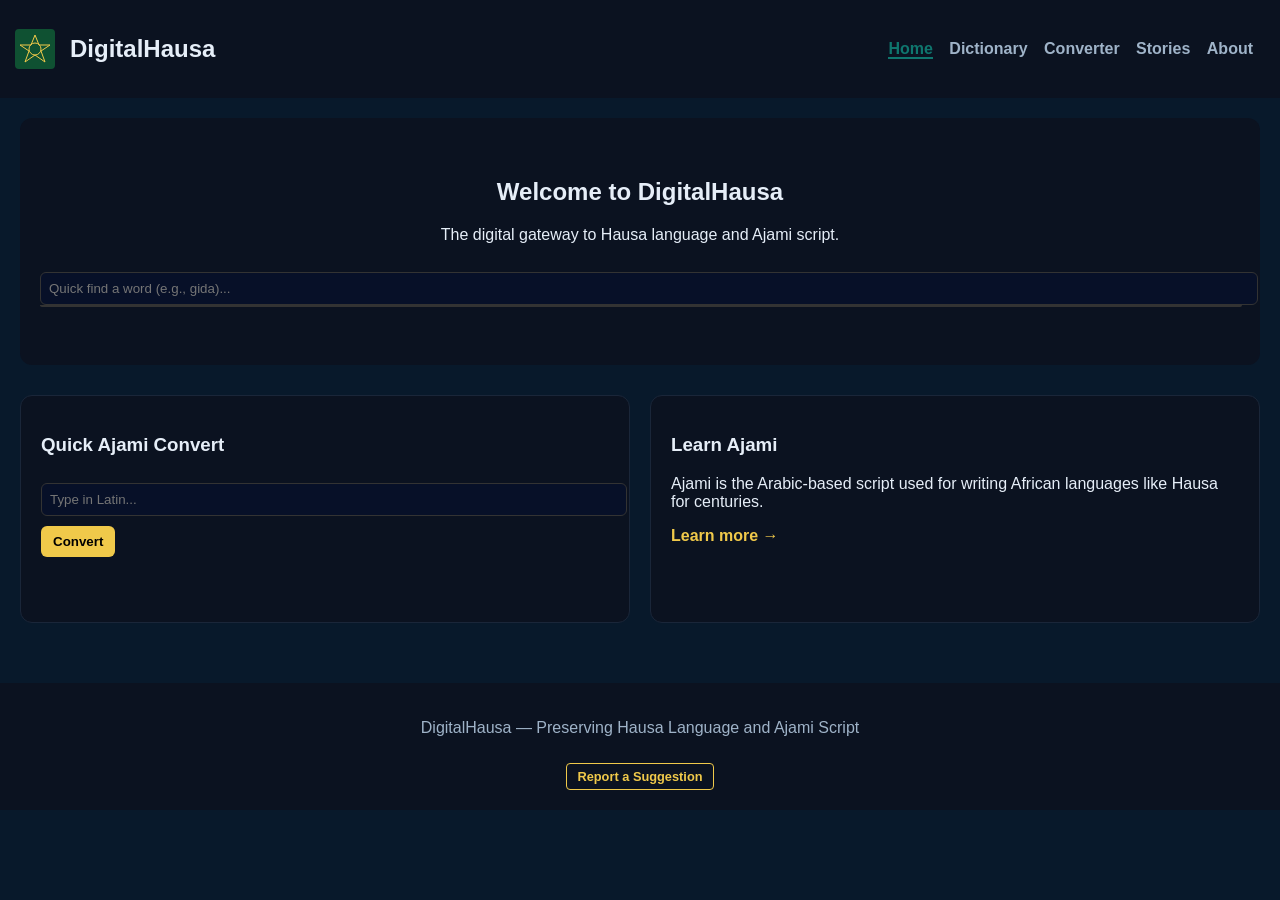
<file: index.html>
<!DOCTYPE html>
<html>
<head>
<meta charset="UTF-8">
<meta name="viewport" content="width=device-width,initial-scale=1">
<title>DigitalHausa Home</title>
<link rel="stylesheet" href="css/styles.css">
  <link rel="shortcut icon" href="assets/logo.svg" type="image/x-icon" />
<style>
  .hero { text-align: center; padding: 40px 20px; background: #0b1220; border-radius: 12px; margin-bottom: 30px; }
  .quick-search-container { position: relative; margin: 20px 0; }
  #quickResults { 
    position: absolute; width: 100%; background: #0b1220; border: 1px solid #333; 
    border-radius: 0 0 8px 8px; z-index: 10; max-height: 200px; overflow-y: auto; 
  }
  .quick-item { padding: 10px; cursor: pointer; border-bottom: 1px solid #1a2639; }
  .quick-item:hover { background: #1a2639; color: #f0c94a; }
  .home-grid { display: grid; grid-template-columns: 1fr 1fr; gap: 20px; margin-top: 20px; }
  @media (max-width: 600px) { .home-grid { grid-template-columns: 1fr; } }
  .mini-box { background: #0b1220; padding: 20px; border-radius: 12px; border: 1px solid #1a2639; }
</style>
</head>
<body>

<header>
  <img src="assets/logo.svg" alt="Logo">
  <div class="header-content">
    <h2>DigitalHausa</h2>
    <button class="menu-toggle" id="menuToggle" aria-label="Toggle Navigation">
      <span></span>
      <span></span>
      <span></span>
    </button>
    <nav id="mainNav">
      <a href="index.html">Home</a>
      <a href="dictionary.html">Dictionary</a>
      <a href="converter.html">Converter</a>
      <a href="stories.html">Stories</a>
      <a href="about.html">About</a>
    </nav>
  </div>
</header>

<main>
  <section class="hero">
    <h1>Welcome to DigitalHausa</h1>
    <p>The digital gateway to Hausa language and Ajami script.</p>
    
    <div class="quick-search-container">
      <input type="text" id="quickSearch" placeholder="Quick find a word (e.g., gida)...">
      <div id="quickResults"></div>
    </div>
  </section>

  <div class="home-grid">
    <div class="mini-box">
      <h3>Quick Ajami Convert</h3>
      <input type="text" id="miniInput" placeholder="Type in Latin...">
      <button id="miniConvert">Convert</button>
      <div id="miniOutput" class="ajami" style="margin-top:15px; min-height:30px; color:#f0c94a; font-size:24px;"></div>
    </div>

    <div class="mini-box">
      <h3>Learn Ajami</h3>
      <p>Ajami is the Arabic-based script used for writing African languages like Hausa for centuries.</p>
      <a href="about.html" style="color:#f0c94a; text-decoration:none; font-weight:bold;">Learn more →</a>
    </div>
  </div>
</main>

<footer>
  <p>DigitalHausa — Preserving Hausa Language and Ajami Script</p>
  <button id="correctionBtn" style="background:transparent; color:#f0c94a; border:1px solid #f0c94a; margin-top:10px; font-size:0.8em;">
    Report a Suggestion
  </button>
</footer>


<script src="data/dictionary.js"></script>
<script src="js/converter.js"></script>
<script src="js/main.js"></script>

</body>
</html>
</file>
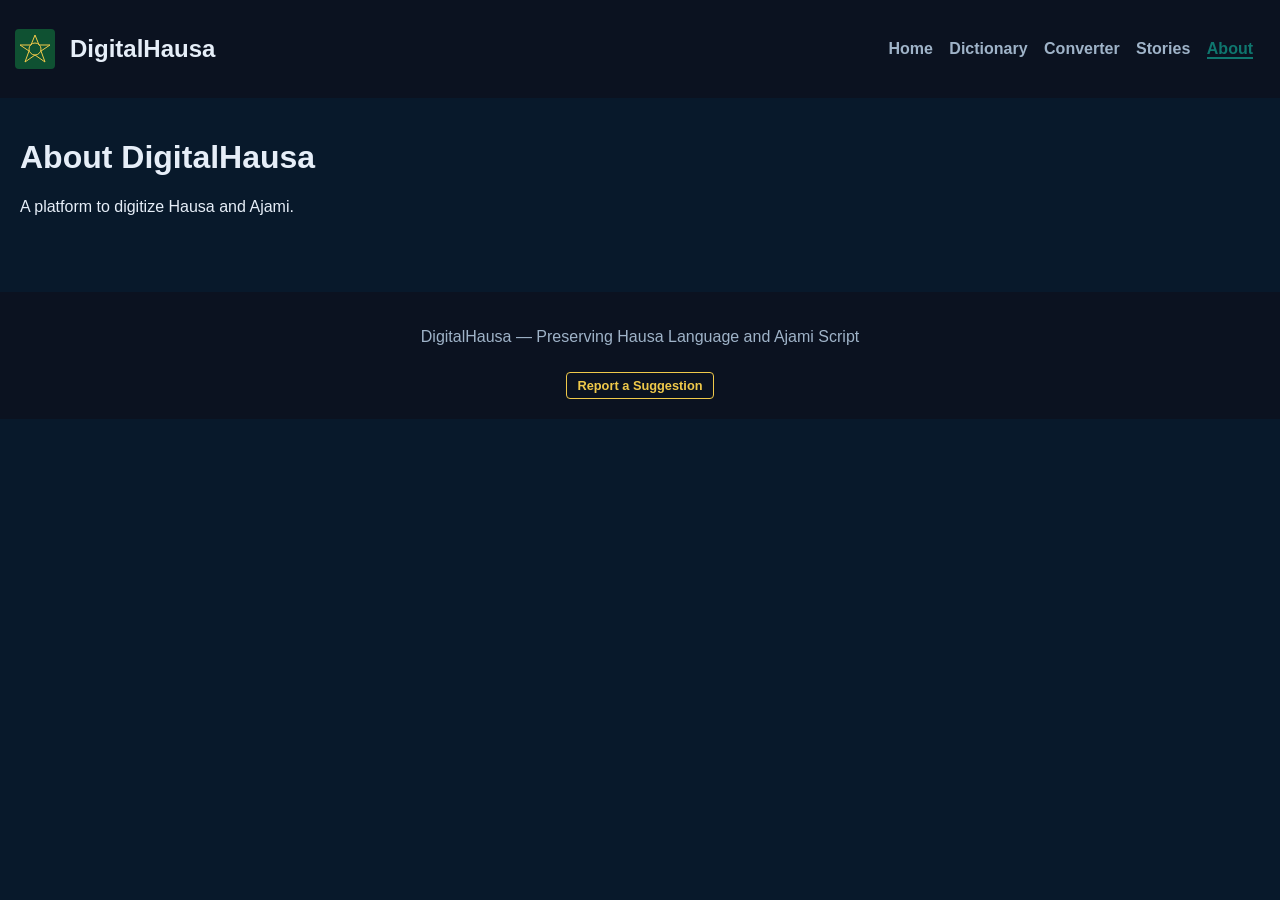
<file: about.html>
<!DOCTYPE html>
<html>
<head>
<meta charset="UTF-8">
<meta name="viewport" content="width=device-width,initial-scale=1">
<title>About</title>
<link rel="stylesheet" href="css/styles.css">
<link rel="shortcut icon" href="assets/logo.svg" type="image/x-icon" />
</head>
<body>

<header>
  <img src="assets/logo.svg" alt="Logo">
  <div class="header-content">
    <h2>DigitalHausa</h2>
    <button class="menu-toggle" id="menuToggle" aria-label="Toggle Navigation">
      <span></span>
      <span></span>
      <span></span>
    </button>
    <nav id="mainNav">
      <a href="index.html">Home</a>
      <a href="dictionary.html">Dictionary</a>
      <a href="converter.html">Converter</a>
      <a href="stories.html">Stories</a>
      <a href="about.html">About</a>
    </nav>
  </div>
</header>


<main>
<h1>About DigitalHausa</h1><p>A platform to digitize Hausa and Ajami.</p>
</main>

<footer>
  <p>DigitalHausa — Preserving Hausa Language and Ajami Script</p>
  <button id="correctionBtn" style="background:transparent; color:#f0c94a; border:1px solid #f0c94a; margin-top:10px; font-size:0.8em;">
    Report a Suggestion
  </button>
</footer>

<script src="js/converter.js"></script>
<script src="js/main.js"></script>

</body>
</html>
</file>
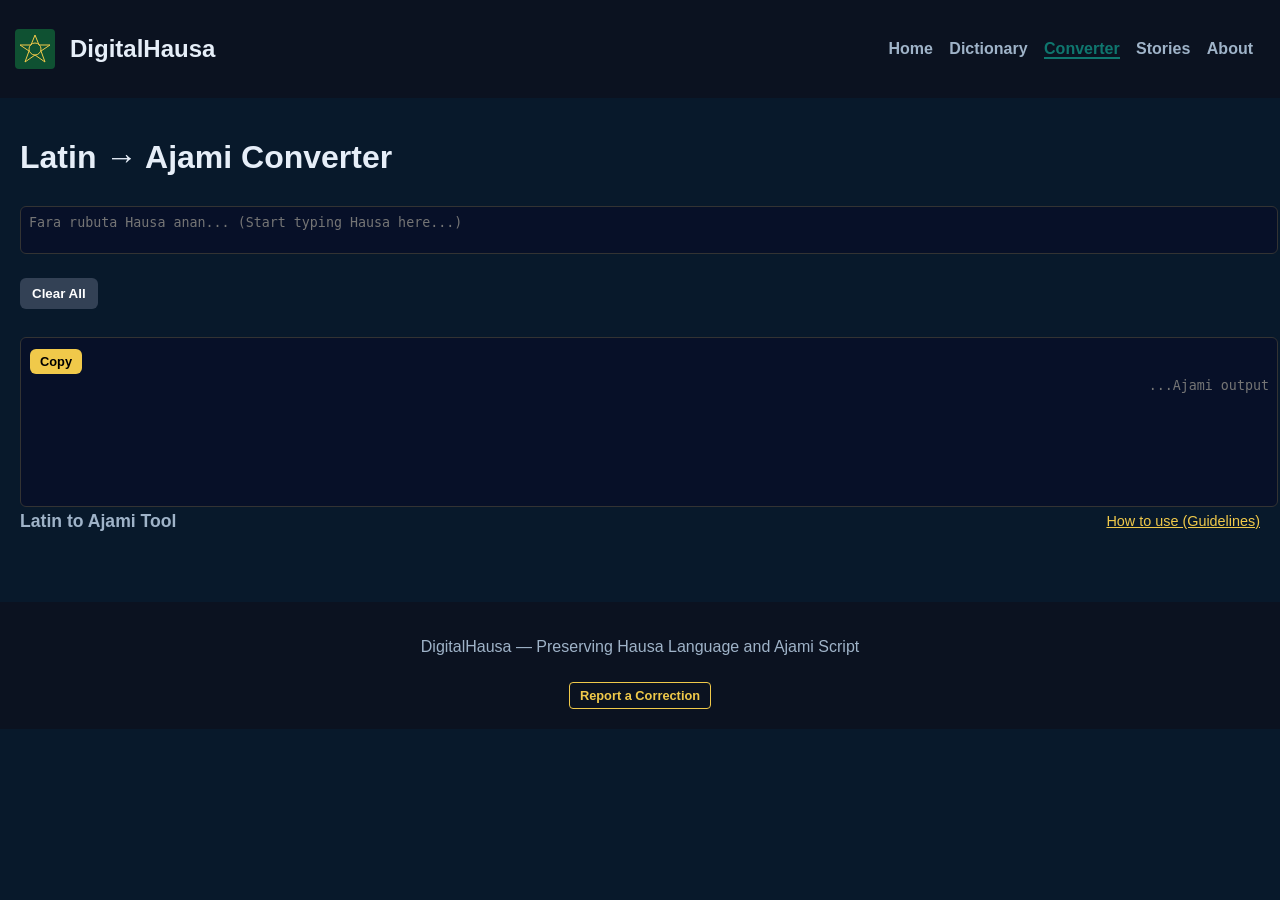
<file: converter.html>
<!DOCTYPE html>
<html>
<head>
<meta charset="UTF-8">
<meta name="viewport" content="width=device-width,initial-scale=1">
<title>Converter</title>
<link rel="stylesheet" href="css/styles.css">
<link rel="shortcut icon" href="assets/logo.svg" type="image/x-icon" />
</head>
<body>
  <header>
  <img src="assets/logo.svg" alt="Logo">
  <div class="header-content">
    <h2>DigitalHausa</h2>
    <button class="menu-toggle" id="menuToggle" aria-label="Toggle Navigation">
      <span></span>
      <span></span>
      <span></span>
    </button>
    <nav id="mainNav">
      <a href="index.html">Home</a>
      <a href="dictionary.html">Dictionary</a>
      <a href="converter.html">Converter</a>
      <a href="stories.html">Stories</a>
      <a href="about.html">About</a>
    </nav>
  </div>
</header>

<main>
    <h1>Latin → Ajami Converter</h1>
    
    <div class="input-group">
  <textarea id='latin' placeholder="Fara rubuta Hausa anan... (Start typing Hausa here...)"></textarea>
  <div class="controls" style="margin-top: 10px;">
    <button id="clearBtn" style="background: #334155; color: white;">Clear All</button>
  </div>
</div>


    <div class="output-group" style="position: relative; margin-top: 20px;">
      <textarea id='out' dir='rtl' readonly placeholder="Ajami output..."></textarea>
      
      <button id="copyBtn" style="position: absolute; top: 10px; left: 10px; padding: 5px 10px; font-size: 0.8em; z-index: 5;">Copy</button>
    </div>
  <div class="converter-header" style="display: flex; justify-content: space-between; align-items: center; margin-bottom: 10px;">
  <h2 style="margin: 0; font-size: 1.1em; color: #9fb3c8;">Latin to Ajami Tool</h2>
  <a href="guidelines.html" style="color: #f0c94a; text-decoration: underline; font-size: 0.9em;">
    How to use (Guidelines)
  </a>
  </div>
</main>


  <footer>
  <p>DigitalHausa — Preserving Hausa Language and Ajami Script</p>
  <button id="correctionBtn" style="background:transparent; color:#f0c94a; border:1px solid #f0c94a; margin-top:10px; font-size:0.8em;">
    Report a Correction
  </button>
</footer>

  <script src="js/converter.js"></script>
  <script src="js/main.js"></script>
</body>
</html>
</file>
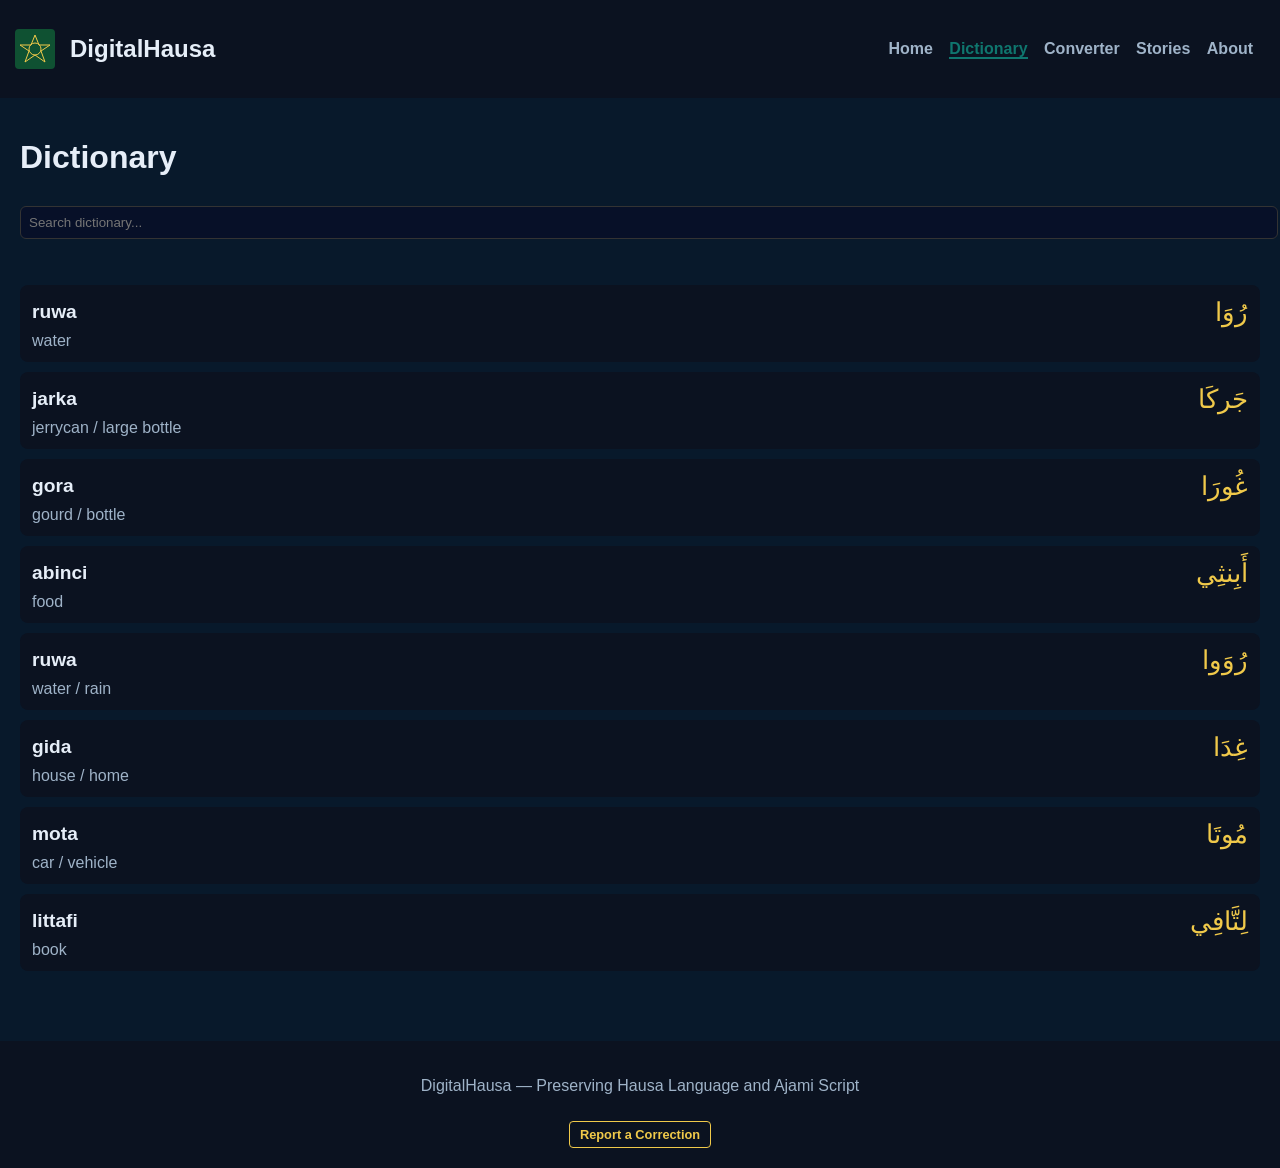
<file: dictionary.html>
<!DOCTYPE html>
<html>
<head>
<meta charset="UTF-8">
<meta name="viewport" content="width=device-width,initial-scale=1">
<title>Dictionary</title>
<link rel="stylesheet" href="css/styles.css">
  <link rel="shortcut icon" href="assets/logo.svg" type="image/x-icon" />
</head>
<body>
  <header>
  <img src="assets/logo.svg" alt="Logo">
  <div class="header-content">
    <h2>DigitalHausa</h2>
    <button class="menu-toggle" id="menuToggle" aria-label="Toggle Navigation">
      <span></span>
      <span></span>
      <span></span>
    </button>
    <nav id="mainNav">
      <a href="index.html">Home</a>
      <a href="dictionary.html">Dictionary</a>
      <a href="converter.html">Converter</a>
      <a href="stories.html">Stories</a>
      <a href="about.html">About</a>
    </nav>
  </div>
</header>

  <main>
    <h1>Dictionary</h1>
    <div style="position: relative; width: 100%;">
  <input type="text" id="dictSearch" placeholder="Search dictionary...">
  <span id="clearSearch" style="position: absolute; right: 10px; top: 18px; cursor: pointer; color: #9fb3c8; font-weight: bold; display: none;">✕</span>
</div>

    <br><br>
    <div id='dictList'></div>
  </main>
  <footer>
  <p>DigitalHausa — Preserving Hausa Language and Ajami Script</p>
  <button id="correctionBtn" style="background:transparent; color:#f0c94a; border:1px solid #f0c94a; margin-top:10px; font-size:0.8em;">
    Report a Correction
  </button>
</footer>

  <script src="js/converter.js"></script>
  <script src='data/dictionary.js'></script>
  <script src='js/dictionary.js'></script>
  <script src="js/main.js"></script>
</body>
</html>
</file>
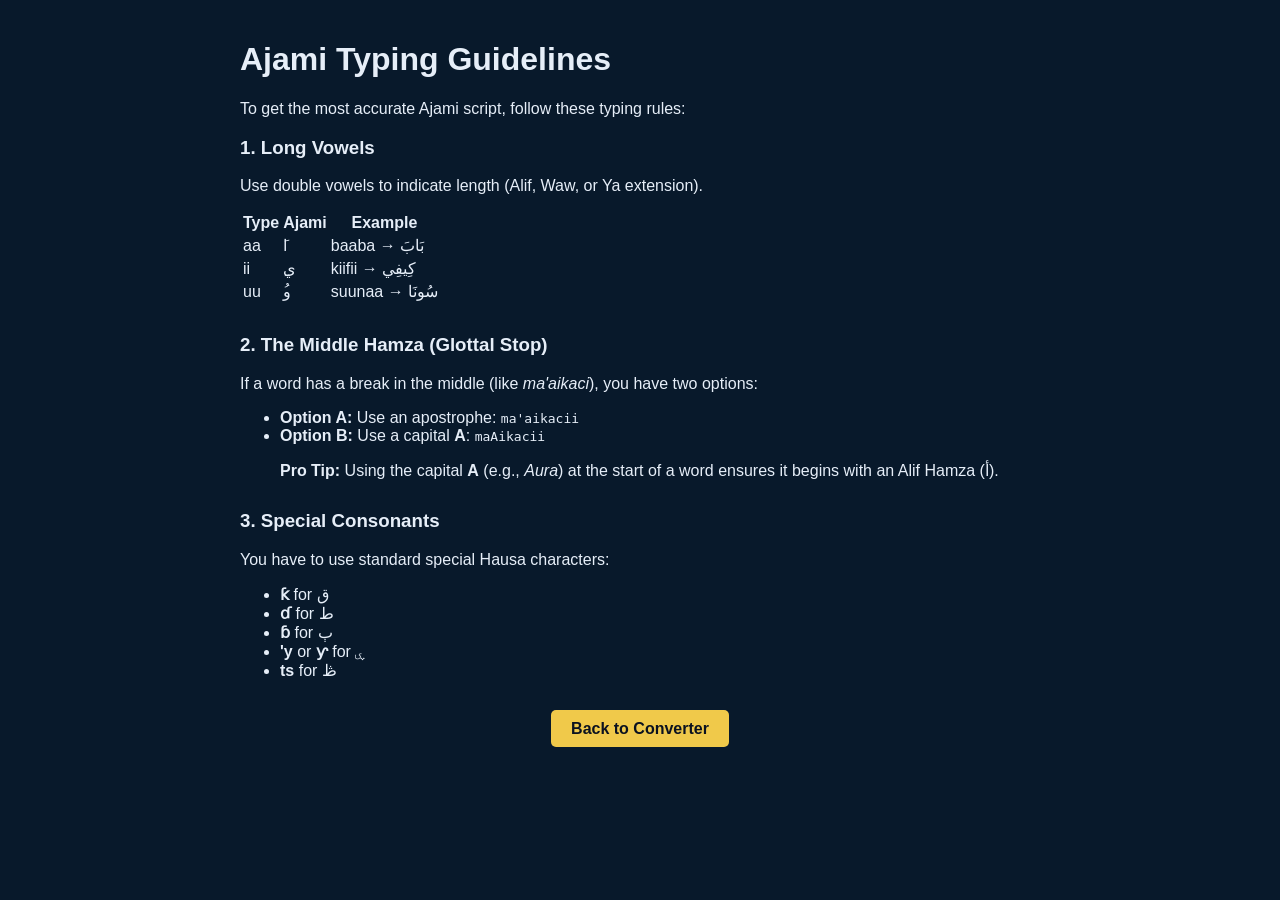
<file: guidelines.html>
<!DOCTYPE html>
<html lang="ha">
<head>
    <meta charset="UTF-8">
    <meta name="viewport" content="width=device-width, initial-scale=1.0">
    <title>Guidelines - DigitalHausa</title>
    <link rel="stylesheet" href="css/styles.css">
    <link rel="shortcut icon" href="assets/logo.svg" type="image/x-icon" />
</head>
<body>
    <main style="max-width: 800px; margin: 0 auto; padding: 20px;">
        <h1>Ajami Typing Guidelines</h1>
        <p>To get the most accurate Ajami script, follow these typing rules:</p>

        <section class="guide-section">
            <h3>1. Long Vowels</h3>
            <p>Use double vowels to indicate length (Alif, Waw, or Ya extension).</p>
            <table>
                <tr><th>Type</th><th>Ajami</th><th>Example</th></tr>
                <tr><td>aa</td><td>َا</td><td>baaba → بَابَ</td></tr>
                <tr><td>ii</td><td>ِي</td><td>kiifii → كِيفِي</td></tr>
                <tr><td>uu</td><td>ُو</td><td>suunaa → سُونَا</td></tr>
            </table>
        </section>

        <section class="guide-section" style="margin-top: 30px;">
            <h3>2. The Middle Hamza (Glottal Stop)</h3>
            <p>If a word has a break in the middle (like <i>ma'aikaci</i>), you have two options:</p>
            <ul>
                <li><strong>Option A:</strong> Use an apostrophe: <code>ma'aikacii</code></li>
                <li><strong>Option B:</strong> Use a capital <strong>A</strong>: <code>maAikacii</code></li>
            </ul>
            <blockquote>
                <strong>Pro Tip:</strong> Using the capital <b>A</b> (e.g., <i>Aura</i>) at the start of a word ensures it begins with an Alif Hamza (أ).
            </blockquote>
        </section>

        <section class="guide-section" style="margin-top: 30px;">
            <h3>3. Special Consonants</h3>
            <p>You have to use standard special Hausa characters:</p>
            <ul>
                <li><b>ƙ</b> for ق</li>
                <li><b>ɗ</b> for ط</li>
                <li><b>ɓ</b> for ٻ</li>
                <li><b>'y</b> or <b>ƴ</b> for ۑ</li>
                <li><b>ts</b> for ڟ</li>
            </ul>
        </section>

        <div style="margin-top: 40px; text-align: center;">
            <a href="converter.html" class="btn" style="background: #f0c94a; color: #0b1220; padding: 10px 20px; text-decoration: none; border-radius: 5px; font-weight: bold;">
                Back to Converter
            </a>
        </div>
    </main>
</body>
</html>
</file>
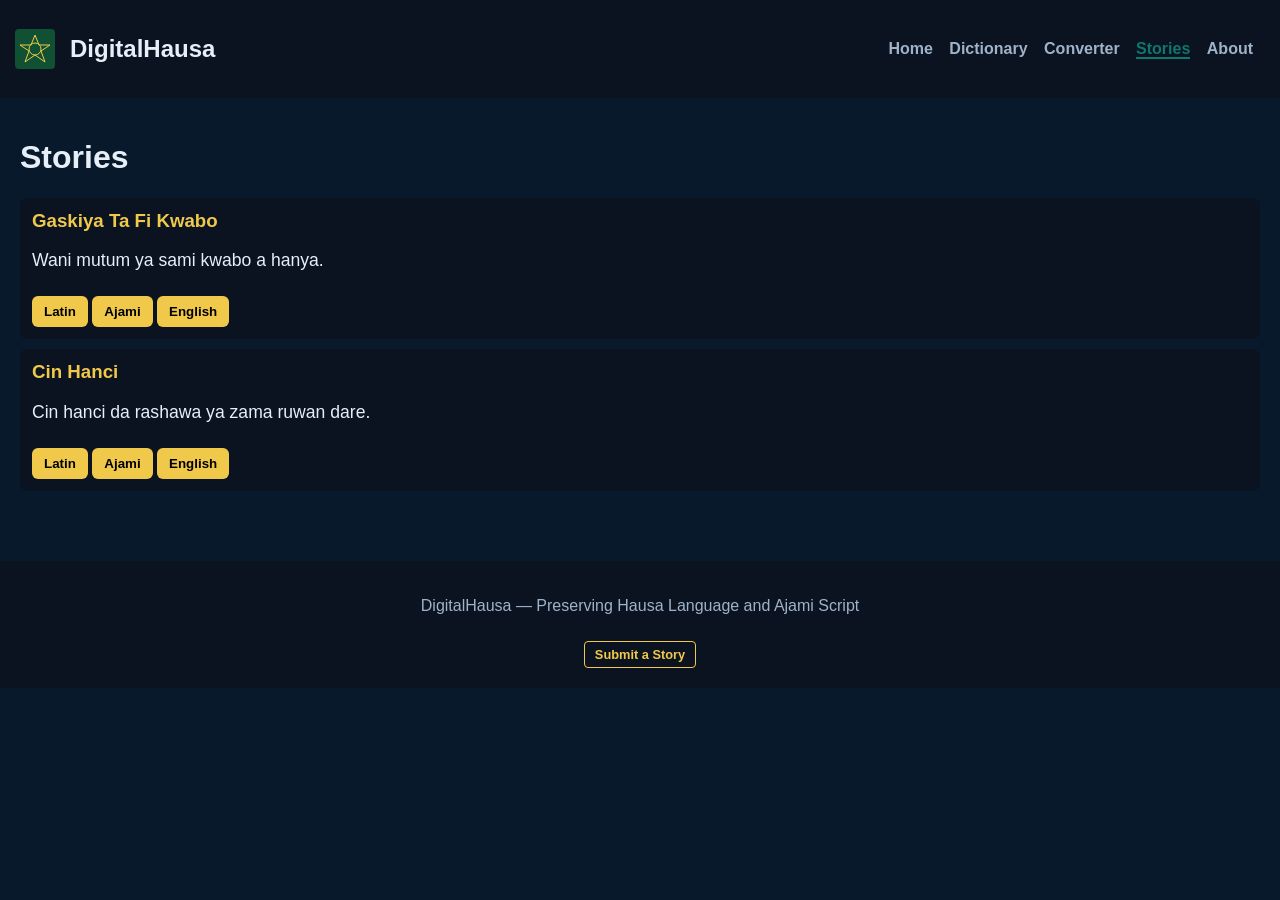
<file: stories.html>
<!DOCTYPE html>
<html>
<head>
<meta charset="UTF-8">
<meta name="viewport" content="width=device-width,initial-scale=1">
<title>Stories</title>
<link rel="stylesheet" href="css/styles.css">
  <link rel="shortcut icon" href="assets/logo.svg" type="image/x-icon" />
</head>
<body>
  <header>
  <img src="assets/logo.svg" alt="Logo">
  <div class="header-content">
    <h2>DigitalHausa</h2>
    <button class="menu-toggle" id="menuToggle" aria-label="Toggle Navigation">
      <span></span>
      <span></span>
      <span></span>
    </button>
    <nav id="mainNav">
      <a href="index.html">Home</a>
      <a href="dictionary.html">Dictionary</a>
      <a href="converter.html">Converter</a>
      <a href="stories.html">Stories</a>
      <a href="about.html">About</a>
    </nav>
  </div>
</header>

  <main>
    <h1>Stories</h1>
    <div id='storiesList'></div>
  </main>
  <footer>
  <p>DigitalHausa — Preserving Hausa Language and Ajami Script</p>
  <button id="correctionBtn" style="background:transparent; color:#f0c94a; border:1px solid #f0c94a; margin-top:10px; font-size:0.8em;">
    Submit a Story
  </button>
</footer>

  <script src="js/converter.js"></script>
  <script src='data/stories.js'></script>
  <script src='js/stories.js'></script>
  <script src="js/main.js"></script>
</body>
</html>
</file>
<file: css/styles.css>
body{font-family:Arial,Helvetica,sans-serif;margin:0;background:#08192b;color:#e6eef8}
header{background:#0b1220;padding:15px;display:flex;align-items:center;gap:15px}
header img{height:40px}
nav a{color:#9fb3c8;margin-right:12px;text-decoration:none;font-weight:bold}
main{padding:20px}
footer{text-align:center;padding:20px;background:#0b1220;color:#9fb3c8;margin-top:40px}
.word-card{background:#0b1220;padding:12px;border-radius:8px;margin:10px 0}
.ajami{direction:rtl;font-size:18px}
textarea,input{width:100%;padding:8px;margin-top:8px;border-radius:6px;border:1px solid #333;background:#071028;color:white; resize: none;}
button{margin-top:10px;padding:8px 12px;background:#f0c94a;border:none;border-radius:6px;font-weight:bold}
nav a.active{
color:#0f766e;
font-weight:bold;
border-bottom:2px solid #0f766e;
}
/* Header Layout Adjustments */
header {
  position: relative;
}

.header-content {
  display: flex;
  align-items: center;
  justify-content: space-between;
  width: 100%;
}

/* Hide Hamburger by default */
.menu-toggle {
  display: none;
  flex-direction: column;
  gap: 5px;
  background: none;
  border: none;
  cursor: pointer;
  padding: 10px;
}

.menu-toggle span {
  display: block;
  width: 25px;
  height: 3px;
  background: #f0c94a;
  border-radius: 3px;
  transition: 0.3s;
}
.controls {
  display: flex;
  gap: 10px;
  margin-top: 10px;
}

.output-group textarea {
  min-height: 120px;
  padding-top: 40px; /* Space for the floating copy button */
}

#copyBtn:hover {
  background: #d4ac2b;
}

#clearBtn:hover {
  background: #475569 !important;
}

.word-card {
  transition: transform 0.2s ease;
}

.word-card:hover {
  background: #111b2b;
}

.use-cases li {
  margin-bottom: 4px;
  color: #9fb3c8;
}

.use-cases li b {
  color: #fff;
}

/* Add a smooth fade-in for details */
.card-details {
  animation: fadeIn 0.3s ease-in-out;
}

@keyframes fadeIn {
  from { opacity: 0; }
  to { opacity: 1; }
}

.use-cases b:hover {
  color: #fff !important;
  background: rgba(240, 201, 74, 0.2);
  border-radius: 3px;
}

#correctionBtn {
  cursor: pointer;
  transition: 0.3s;
  padding: 5px 10px;
  border-radius: 4px;
}

#correctionBtn:hover {
  background: #f0c94a !important;
  color: #0b1220 !important;
}


/* Mobile View (600px and below) */
@media (max-width: 600px) {
  .menu-toggle {
    display: flex; /* Show hamburger */
  }

  nav {
    display: none; /* Hide nav links */
    flex-direction: column;
    position: absolute;
    top: 100%;
    left: 0;
    right: 0;
    background: #0b1220;
    padding: 20px;
    border-bottom: 2px solid #1a2639;
    z-index: 100;
  }

  nav.active {
    display: flex; /* Show when active class is added */
  }

  nav a {
    margin: 10px 0;
    font-size: 1.1em;
  }
}
</file>
